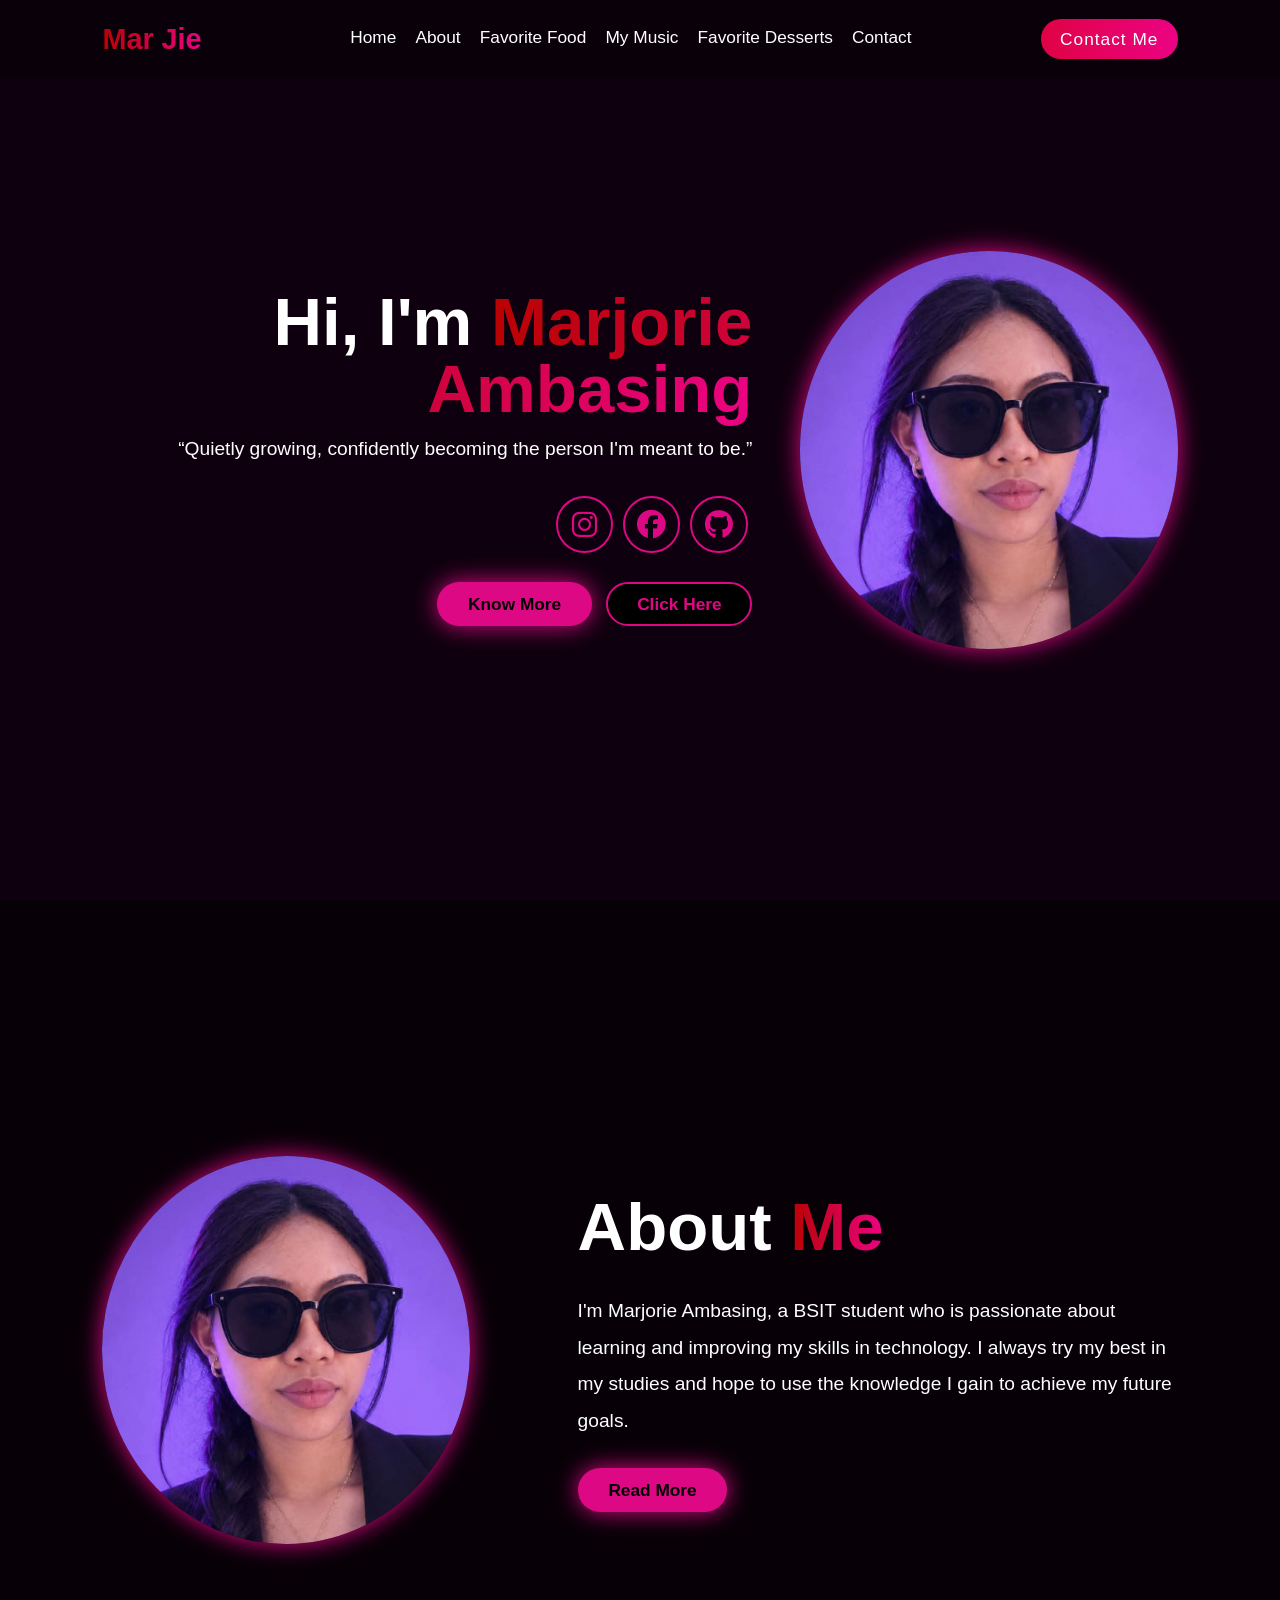
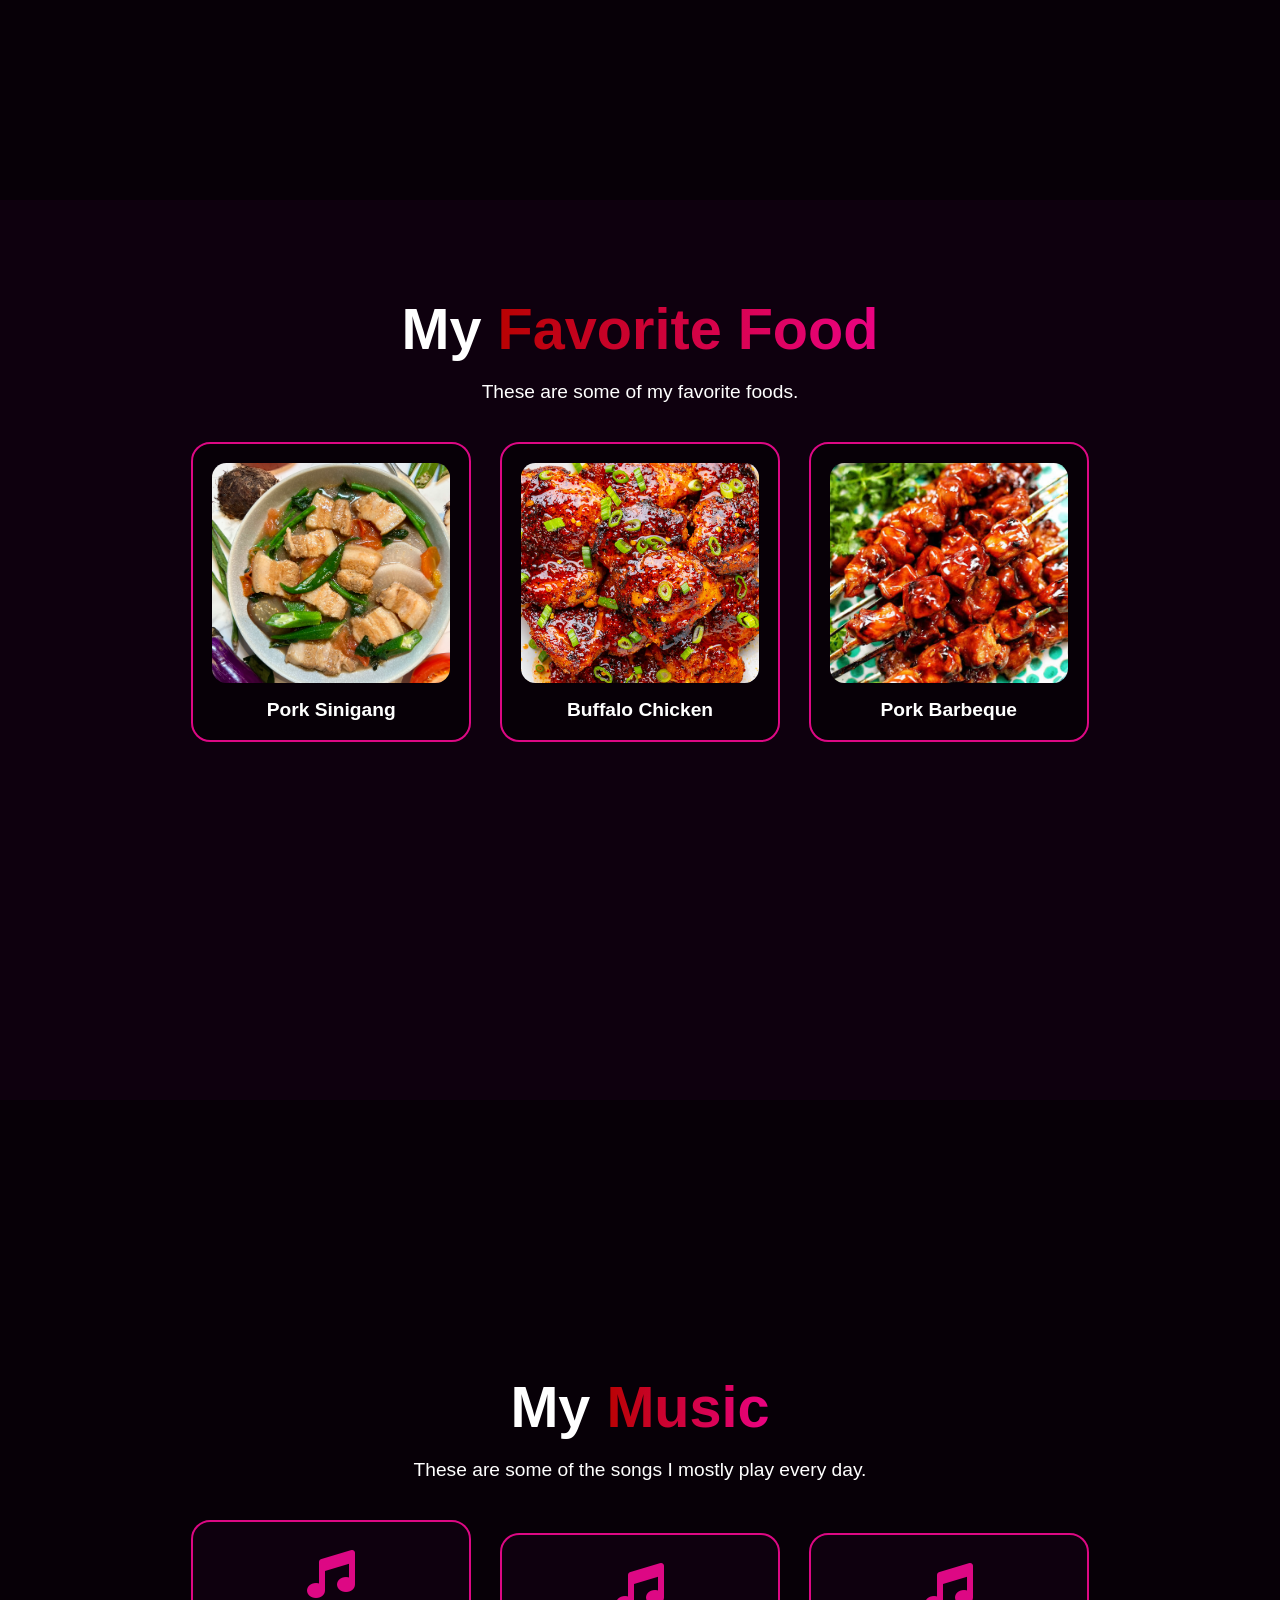
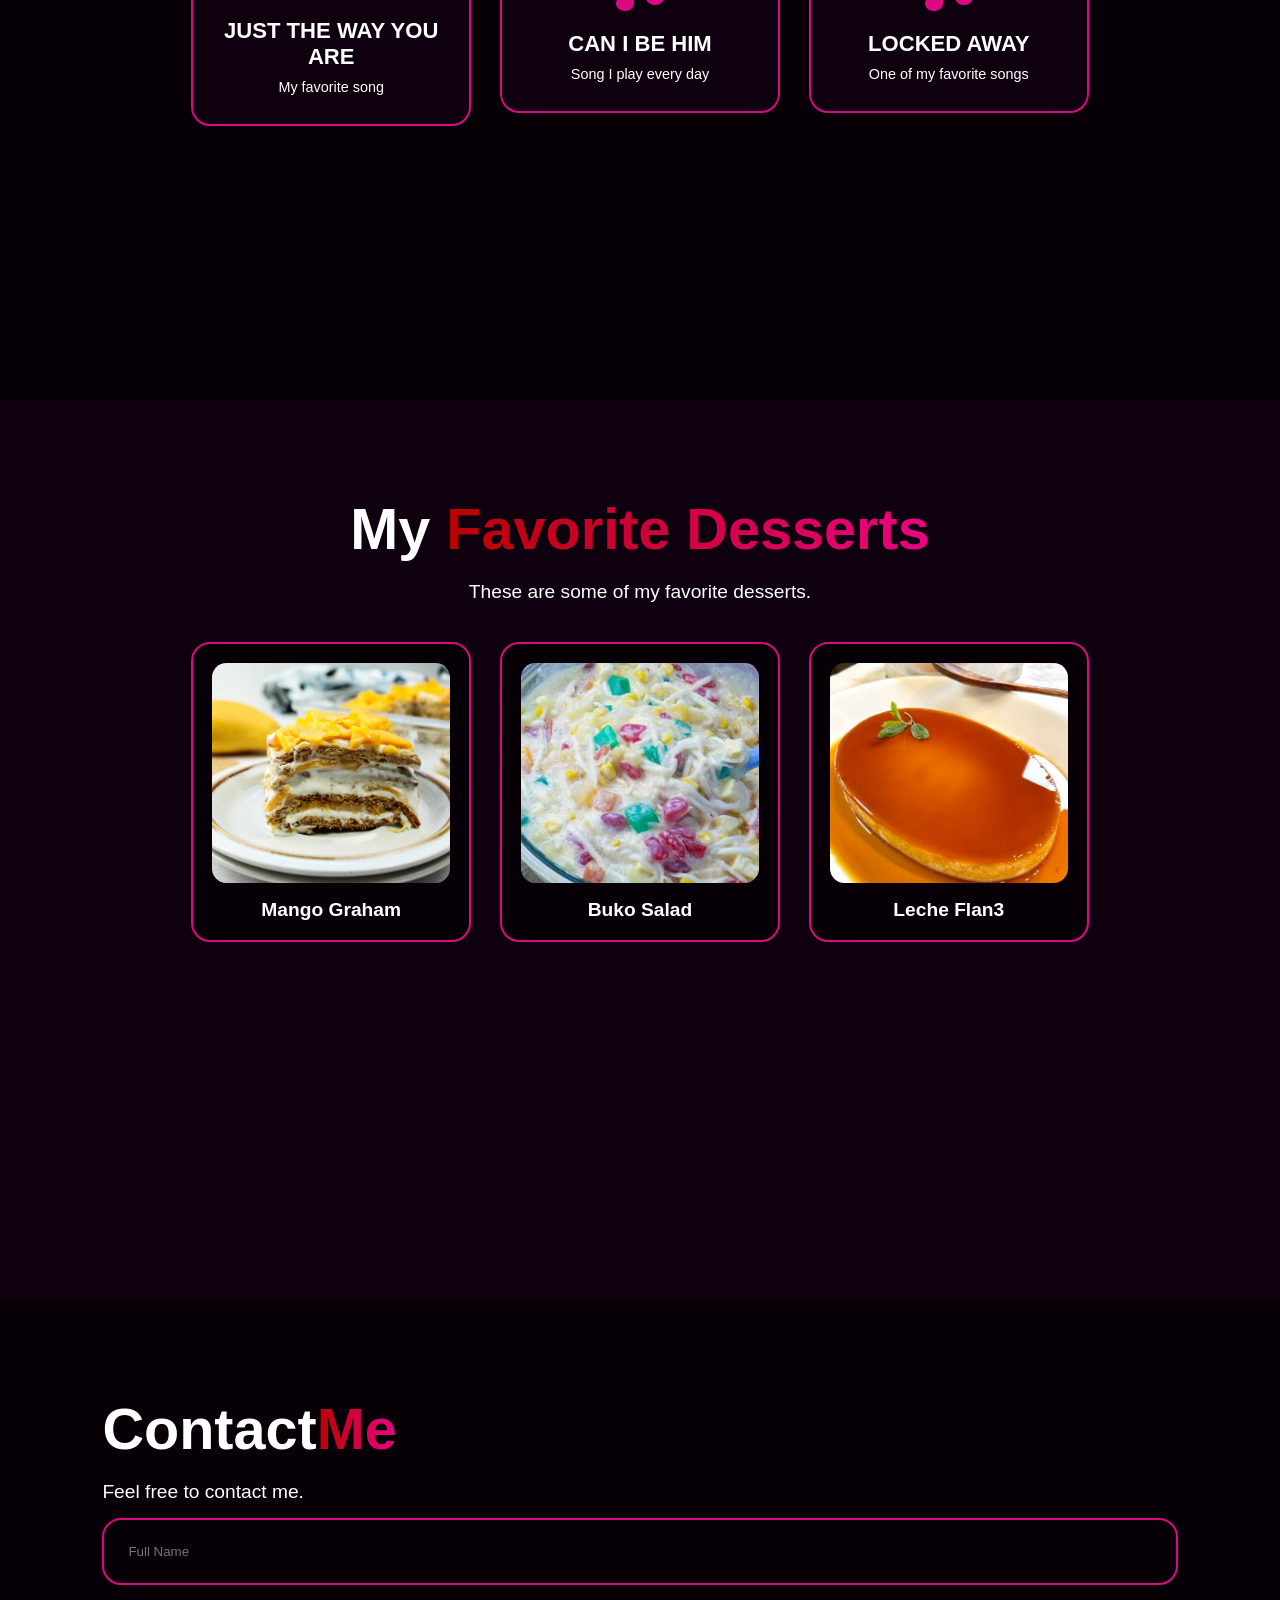
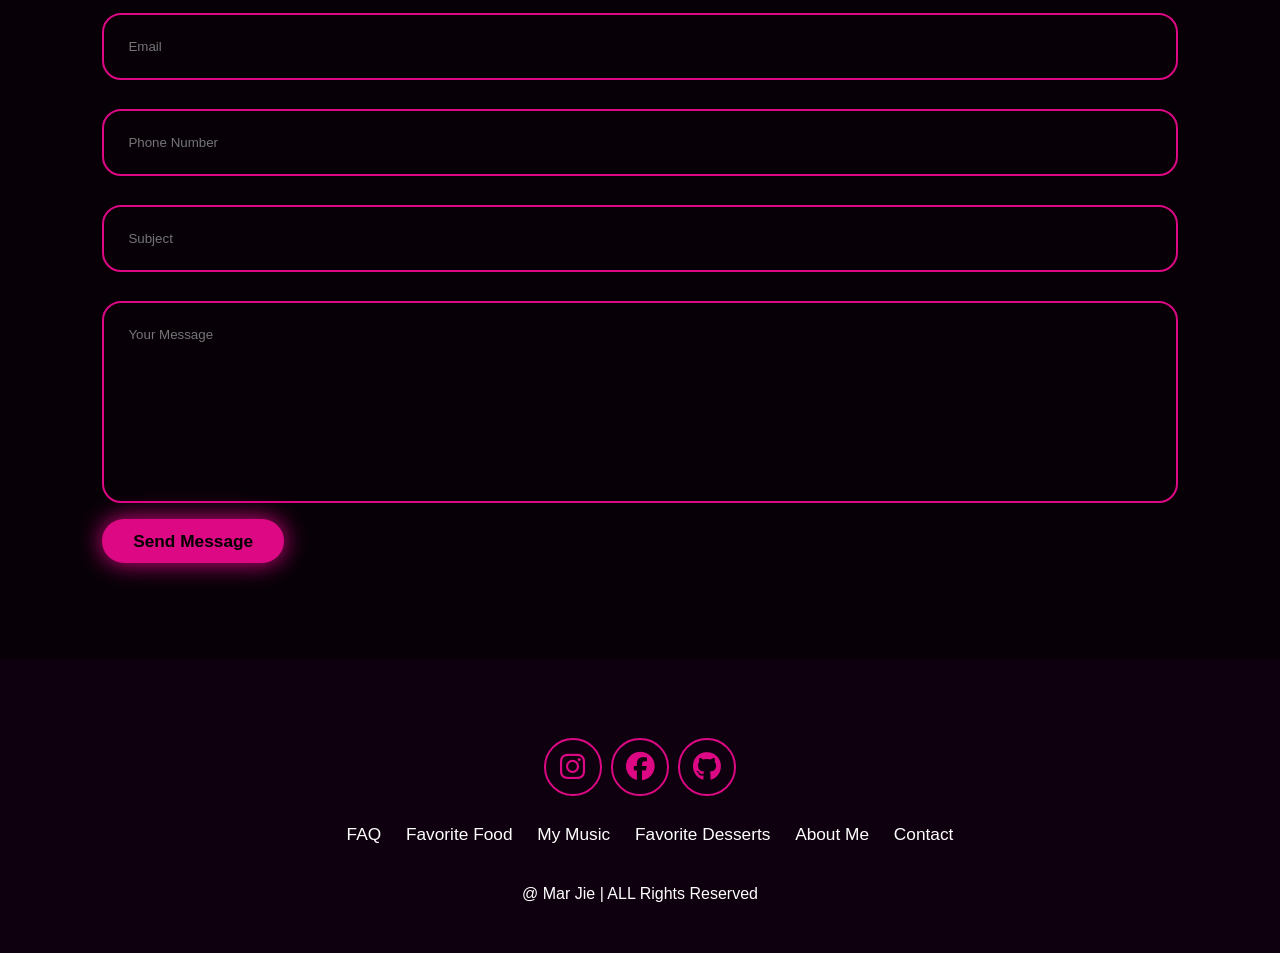
<file: index.html>
<!DOCTYPE html>
<html lang="en">

<head>
    <meta charset="UTF-8">
    <meta name="viewport" content="width=device-width, initial-scale=1.0">

    <title>Portfolio Website</title>

    <link rel="stylesheet" href="styl.css">

    <link href="https://cdnjs.cloudflare.com/ajax/libs/font-awesome/6.4.0/css/all.min.css" rel="stylesheet">
</head>

<body>

    <header class="header">

        <a href="#home" class="logo">
            <span>Mar Jie</span>
        </a>

        <i class="fa-solid fa-bars" id="menu-icon"></i>

        <nav class="navbar">
            <a href="#home">Home</a>
            <a href="#about">About</a>
            <a href="#favoriteFood">Favorite Food</a>
            <a href="#myMusic">My Music</a>
            <a href="#favoriteDessert">Favorite Desserts</a>
            <a href="#contact">Contact</a>
        </nav>

        <a href="#contact" class="gradient-btn">Contact Me</a>

    </header>


    <section class="home" id="home">

        <div class="home-content">

            <h1>
                Hi, I'm <span>Marjorie Ambasing</span>
            </h1>

            <p>
                “Quietly growing, confidently becoming the person I'm meant to be.”
            </p>

            <div class="social-icons">

                <a href="https://l.facebook.com/l.php?u=https%3A%2F%2Fwww.instagram.com%2F_marjjjj13%3Fstkn%3DMWdyb3ZoM2NzMHhkaA%253D%253D%26fbclid%3DIwcGRvZgVleHRuA2FlbQIxMABicmlkETFsTTdjeXE5UVZ6aDNzMlVyc3J0YwZhcHBfaWQQMjIyMDM5MTc4ODIwMDg5MgABHrXHQoBkvl7WPdtCZmfW7h0hnNrAiZtZWWdSo-SdtiT9KAhZfzGMxAoT5_6a_aem_xOJsUJkWZbgfVPPzt67VVg&h=AUAPgZZB-onQMskiasuYany6Y_k_bpcb1GE-MYXzHA6W82YWQ16A3H3IZ5vnR-QIN0TkgjwAGCcKDFmvjFWADlud52if0jmzFEx0kQ9BWeg7mBUAkpCXcnsLv803O0_HzpHgIA/"
                    target="_blank">
                    <i class="fa-brands fa-instagram"></i>
                </a>

                <a href="https://www.facebook.com/marjoriez.marmarj" target="_blank">
                    <i class="fa-brands fa-facebook"></i>
                </a>

                <a href="https://l.facebook.com/l.php?u=https%3A%2F%2Fgithub.com%2Fambasingmarjorie605-jomar%3Ffbclid%3DIwcGRvZgVleHRuA2FlbQIxMABicmlkETFsTTdjeXE5UVZ6aDNzMlVyc3J0YwZhcHBfaWQQMjIyMDM5MTc4ODIwMDg5MgABHnrg46JvRLqc8-ncGaoChr9ciOx7ylVBtx9UBlIyCejiwefoNsyCvo-Ck5RQ_aem_TFZ1gU31u2KVh_gMC0HsYw&h=AUAPgZZB-onQMskiasuYany6Y_k_bpcb1GE-MYXzHA6W82YWQ16A3H3IZ5vnR-QIN0TkgjwAGCcKDFmvjFWADlud52if0jmzFEx0kQ9BWeg7mBUAkpCXcnsLv803O0_HzpHgIA"
                    target="_blank">
                    <i class="fa-brands fa-github"></i>
                </a>

            </div>

            <div class="btn-group">
                <a href="#about" class="btn">Know More</a>
                <a href="#contact" class="btn">Click Here</a>
            </div>

        </div>

        <div class="home-img">
            <img src="image.jpg" alt="Marjorie Ambasing">
        </div>

    </section>

    <section class="about" id="about">

        <div class="about-img">
            <img src="image.jpg" alt="Marjorie Ambasing">
        </div>

        <div class="about-content">

            <h2>
                About <span>Me</span>
            </h2>

            <p>
                I'm Marjorie Ambasing, a BSIT student who is passionate about learning and improving my skills in technology. I always try my best in my studies and hope to use the knowledge I gain to achieve my future goals.
            </p>

            <a href="#contact" class="btn">Read More</a>

        </div>

    </section>

    <section class="favorite-food" id="favoriteFood">

        <h2>My <span>Favorite Food</span></h2>

        <p>
            These are some of my favorite foods.
        </p>

        <div class="food-container">

            <div class="food-card">
                <img src="sinigang.jpg" alt="Favorite Food 1">
                <h3>Pork Sinigang</h3>
            </div>

            <div class="food-card">
                <img src="buffalo chic.jpg" alt="Favorite Food 2">
                <h3>Buffalo Chicken</h3>
            </div>

            <div class="food-card">
                <img src="pork bbq.jpg" alt="Favorite Food 3">
                <h3>Pork Barbeque</h3>
            </div>

        </div>

    </section>

    <section class="my-music" id="myMusic">

        <h2>My <span>Music</span></h2>

        <p>
            These are some of the songs I mostly play every day.
        </p>

        <div class="music-container">

            <div class="music-card">
                <i class="fa-solid fa-music"></i>
                <h3>JUST THE WAY YOU ARE</h3>
                <p>My favorite song</p>
            </div>

            <div class="music-card">
                <i class="fa-solid fa-music"></i>
                <h3>CAN I BE HIM</h3>
                <p>Song I play every day</p>
            </div>

            <div class="music-card">
                <i class="fa-solid fa-music"></i>
                <h3>LOCKED AWAY</h3>
                <p>One of my favorite songs</p>
            </div>

        </div>

    </section>

    <section class="favorite-dessert" id="favoriteDessert">

        <h2>My <span>Favorite Desserts</span></h2>

        <p>
            These are some of my favorite desserts.
        </p>

        <div class="dessert-container">

            <div class="dessert-card">
                <img src="mango.jpeg" alt="Favorite Dessert 1">
                <h3>Mango Graham</h3>
            </div>

            <div class="dessert-card">
                <img src="buko.jpg" alt="Favorite Dessert 2">
                <h3>Buko Salad</h3>
            </div>

            <div class="dessert-card">
                <img src="leche flan.jpg" alt="Favorite Dessert 3">
                <h3>Leche Flan3</h3>
            </div>

        </div>

    </section>

    <section class="contact" id="contact">

        <h2 classs="heading">Contact<span>Me</span></h2>
        <p>
            Feel free to contact me.
        </p>
        <form action="#">

            <div class="input.group">
                <div class="input-box">
                    <input type="text" placeholder="Full Name"><input type="email" placeholder="Email">
                </div>

                <div class=" input-box ">
                    <input type="number" placeholder="Phone Number"><input type="text" placeholder="Subject">
                </div>
            </div>

            <div class="input-group-2">
                <textarea name="" id="" placeholder="Your Message" cols="30" rows="10"></textarea>
                <input type="submit" value="Send Message" class="btn">
            </div>
        </form>
    </section>

    <footer class="footer">
        <div class="social-icons">

            <a href="https://www.instagram.com/marjorieambasing/" target="_blank">
                <i class="fa-brands fa-instagram"></i>
            </a>

            <a href="https://www.facebook.com/marjorie.ambasing" target="_blank">
                <i class="fa-brands fa-facebook"></i>
            </a>

            <a href="https://github.com/marjorieambasing" target="_blank">
                <i class="fa-brands fa-github"></i>
            </a>

        </div>


        <ul class="list">
            <li>
                <a href="#">FAQ</a>
            </li>
            <li>
                <a href="#favoriteFood">Favorite Food</a>
            </li>
            <li>
                <a href="#myMusic">My Music</a>
            </li>
            <li>
                <a href="#favoriteDesserts">Favorite Desserts</a>
            </li>
            <li>
                <a href="#about">About Me</a>
            </li>
            <li>
                <a href="#contact">Contact</a>
            </li>
        </ul>
        <p class="copyright">
            @ Mar Jie | ALL Rights Reserved
        </p>
    </footer>

    <script src=" scrip.js "></script>

</body>

</html>
</file>
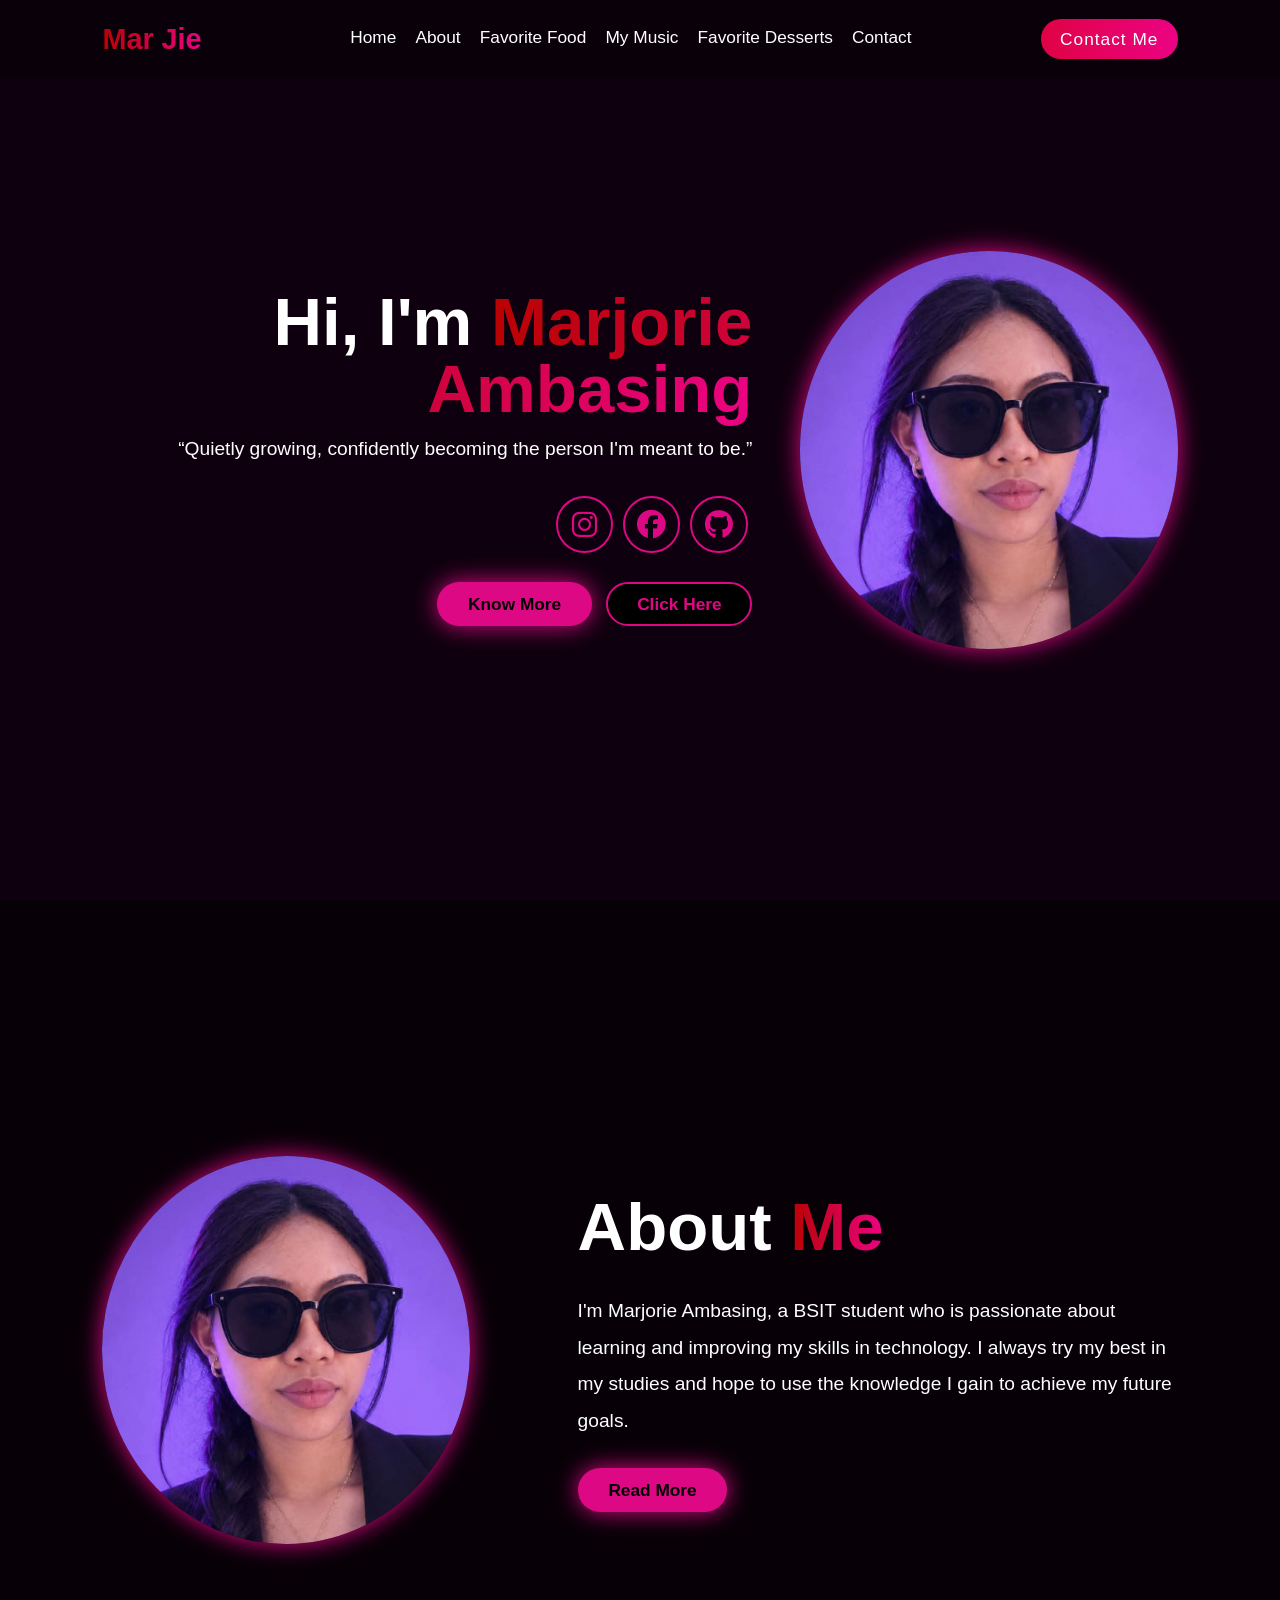
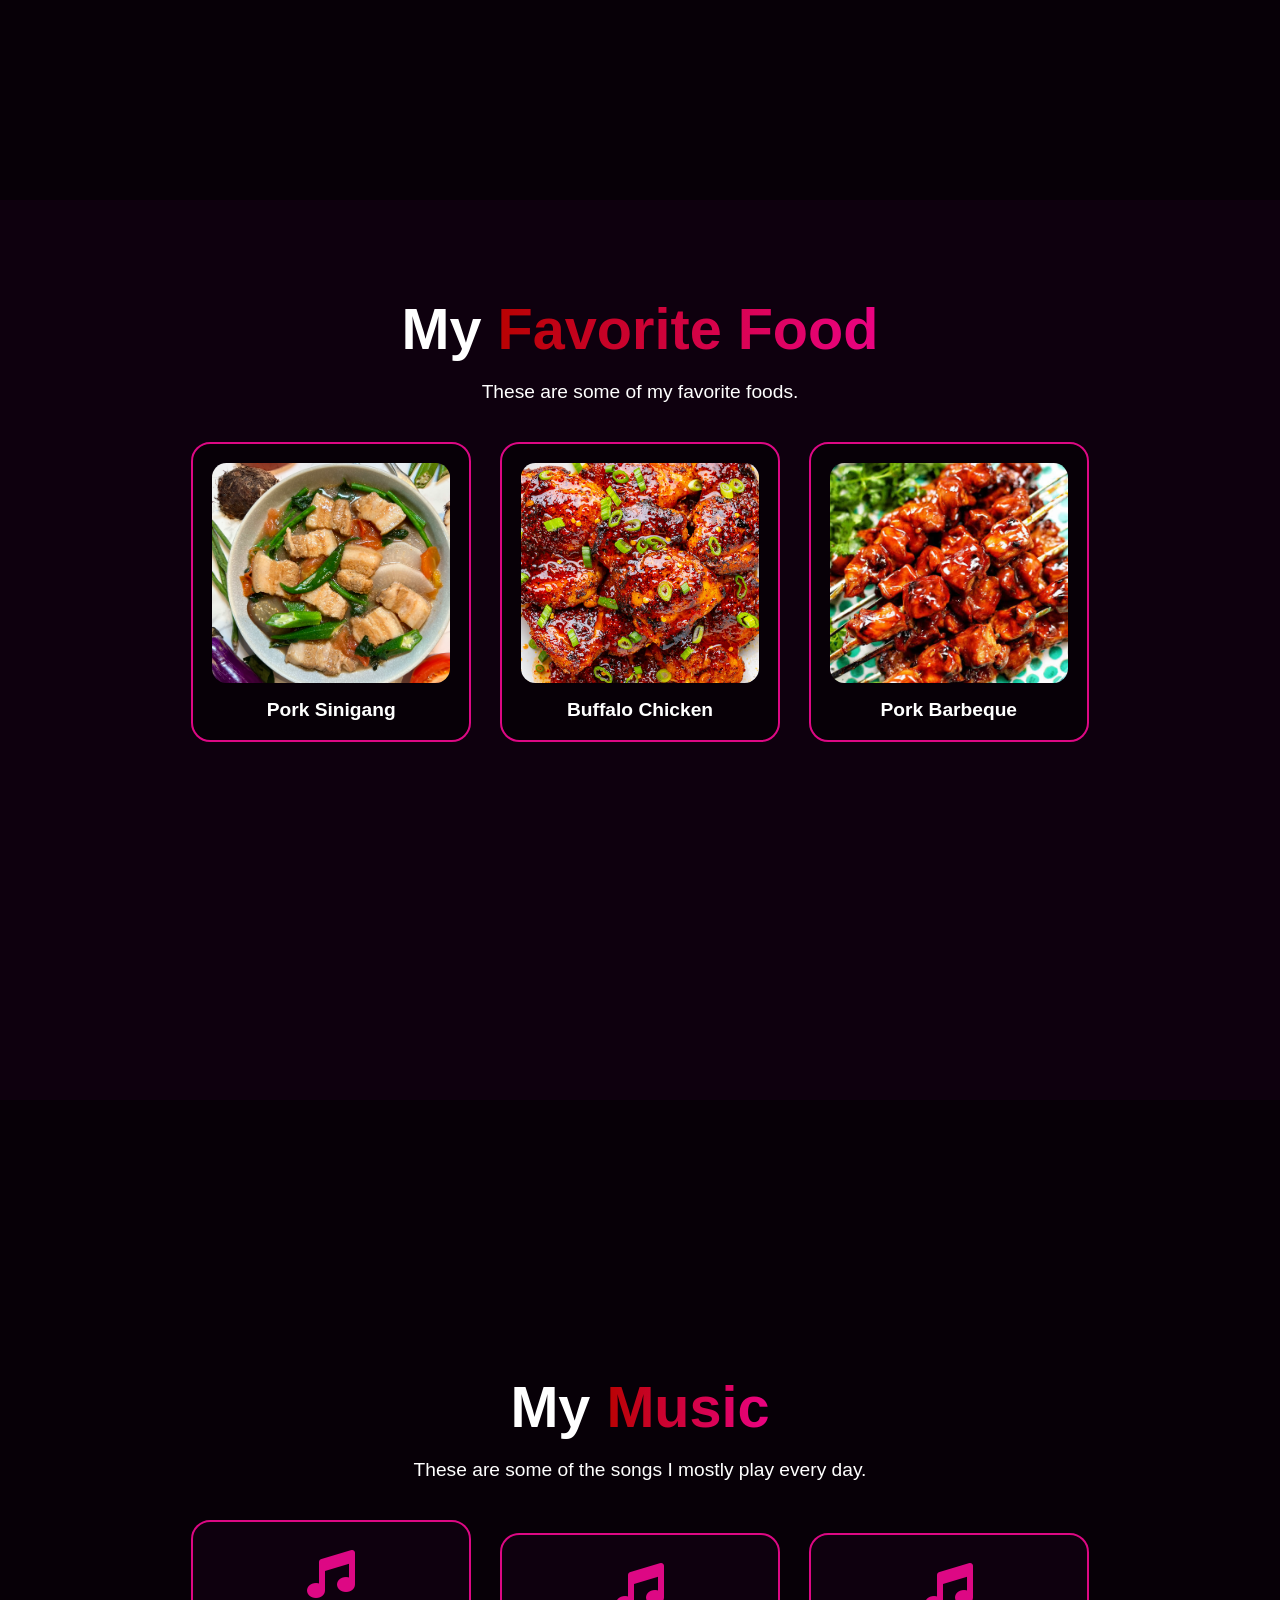
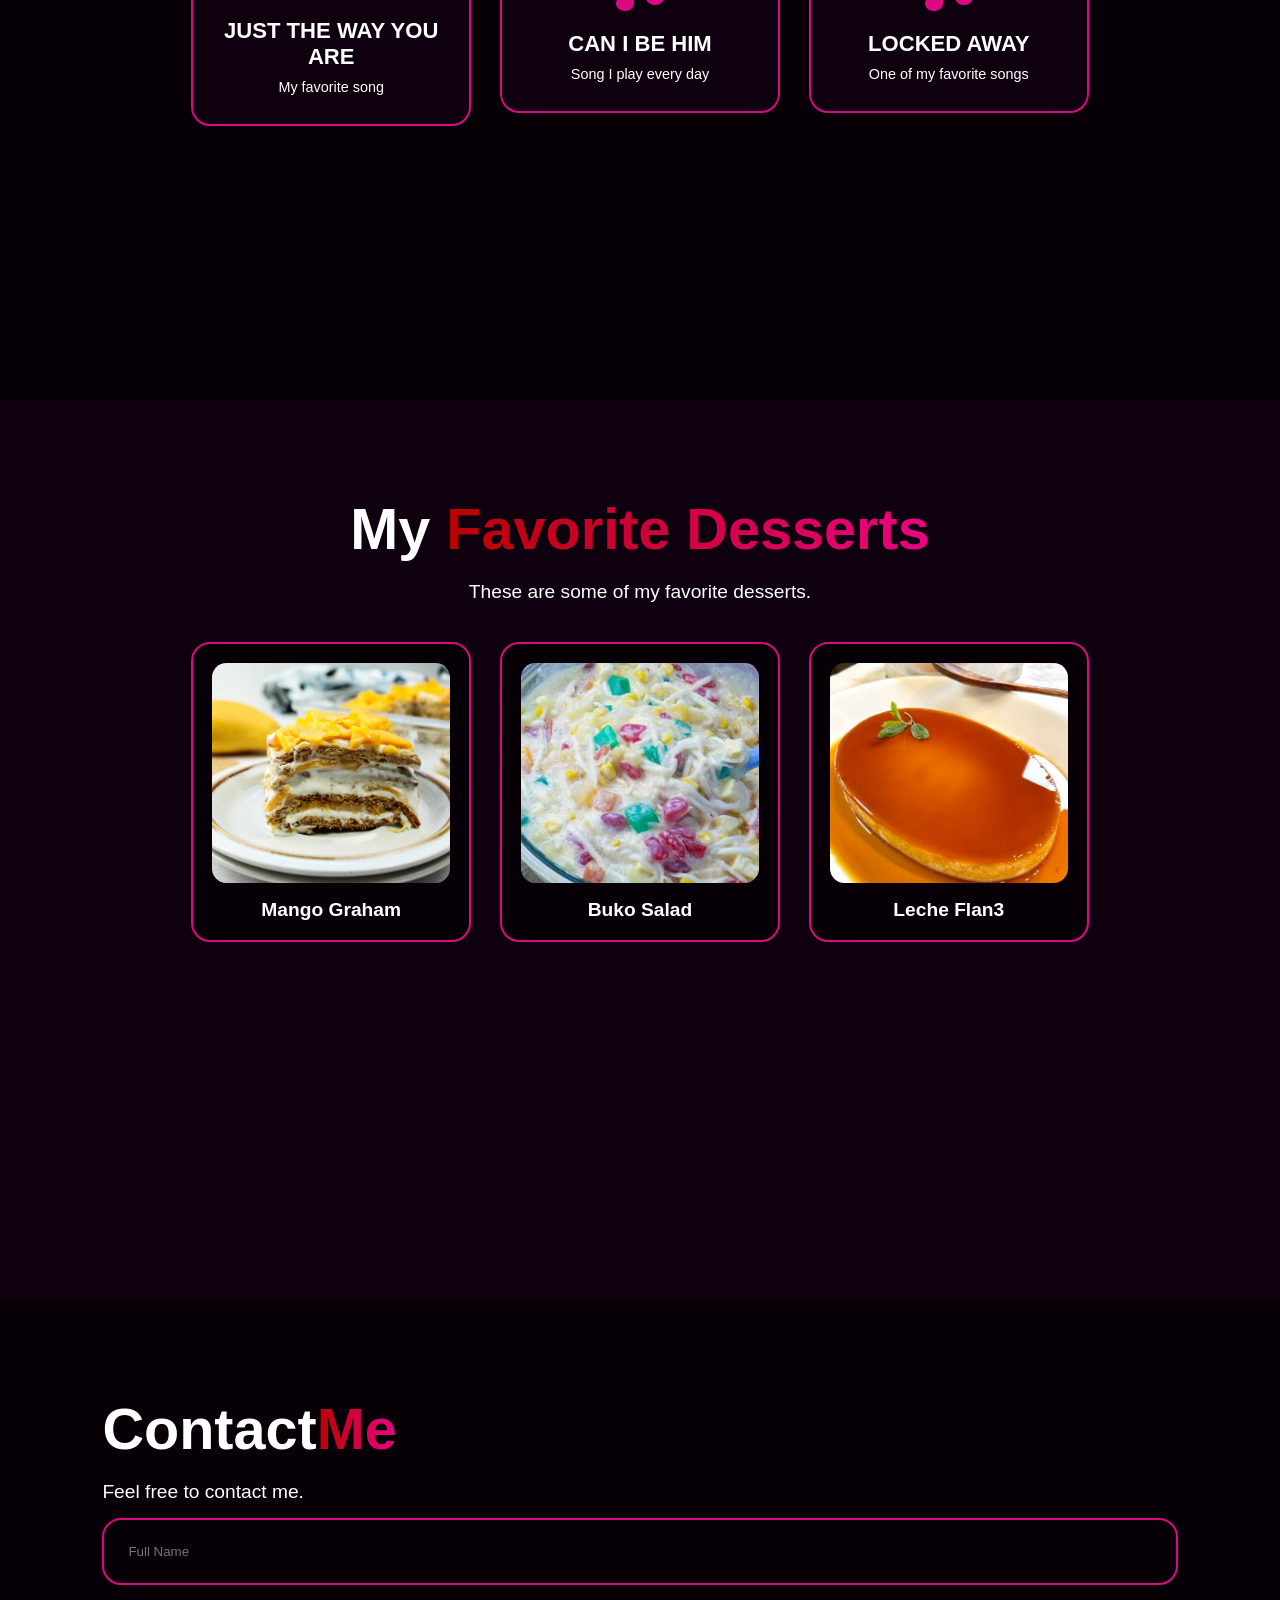
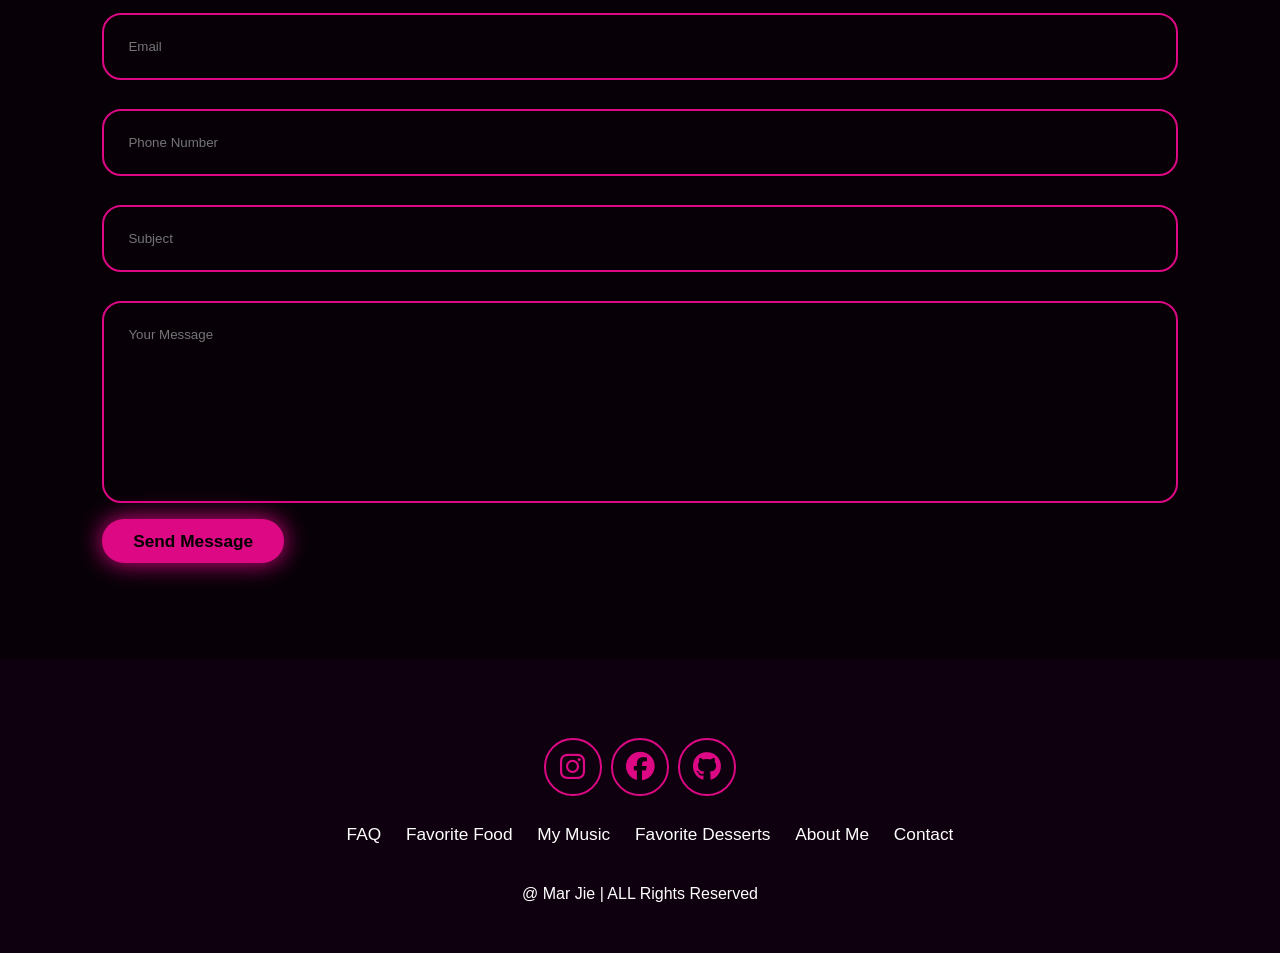
<file: marjjj.html>
<!DOCTYPE html>
<html lang="en">

<head>
    <meta charset="UTF-8">
    <meta name="viewport" content="width=device-width, initial-scale=1.0">

    <title>Portfolio Website</title>

    <link rel="stylesheet" href="styl.css">

    <link href="https://cdnjs.cloudflare.com/ajax/libs/font-awesome/6.4.0/css/all.min.css" rel="stylesheet">
</head>

<body>

    <header class="header">

        <a href="#home" class="logo">
            <span>Mar Jie</span>
        </a>

        <i class="fa-solid fa-bars" id="menu-icon"></i>

        <nav class="navbar">
            <a href="#home">Home</a>
            <a href="#about">About</a>
            <a href="#favoriteFood">Favorite Food</a>
            <a href="#myMusic">My Music</a>
            <a href="#favoriteDessert">Favorite Desserts</a>
            <a href="#contact">Contact</a>
        </nav>

        <a href="#contact" class="gradient-btn">Contact Me</a>

    </header>


    <section class="home" id="home">

        <div class="home-content">

            <h1>
                Hi, I'm <span>Marjorie Ambasing</span>
            </h1>

            <p>
                “Quietly growing, confidently becoming the person I'm meant to be.”
            </p>

            <div class="social-icons">

                <a href="https://l.facebook.com/l.php?u=https%3A%2F%2Fwww.instagram.com%2F_marjjjj13%3Fstkn%3DMWdyb3ZoM2NzMHhkaA%253D%253D%26fbclid%3DIwcGRvZgVleHRuA2FlbQIxMABicmlkETFsTTdjeXE5UVZ6aDNzMlVyc3J0YwZhcHBfaWQQMjIyMDM5MTc4ODIwMDg5MgABHrXHQoBkvl7WPdtCZmfW7h0hnNrAiZtZWWdSo-SdtiT9KAhZfzGMxAoT5_6a_aem_xOJsUJkWZbgfVPPzt67VVg&h=AUAPgZZB-onQMskiasuYany6Y_k_bpcb1GE-MYXzHA6W82YWQ16A3H3IZ5vnR-QIN0TkgjwAGCcKDFmvjFWADlud52if0jmzFEx0kQ9BWeg7mBUAkpCXcnsLv803O0_HzpHgIA/"
                    target="_blank">
                    <i class="fa-brands fa-instagram"></i>
                </a>

                <a href="https://www.facebook.com/marjoriez.marmarj" target="_blank">
                    <i class="fa-brands fa-facebook"></i>
                </a>

                <a href="https://l.facebook.com/l.php?u=https%3A%2F%2Fgithub.com%2Fambasingmarjorie605-jomar%3Ffbclid%3DIwcGRvZgVleHRuA2FlbQIxMABicmlkETFsTTdjeXE5UVZ6aDNzMlVyc3J0YwZhcHBfaWQQMjIyMDM5MTc4ODIwMDg5MgABHnrg46JvRLqc8-ncGaoChr9ciOx7ylVBtx9UBlIyCejiwefoNsyCvo-Ck5RQ_aem_TFZ1gU31u2KVh_gMC0HsYw&h=AUAPgZZB-onQMskiasuYany6Y_k_bpcb1GE-MYXzHA6W82YWQ16A3H3IZ5vnR-QIN0TkgjwAGCcKDFmvjFWADlud52if0jmzFEx0kQ9BWeg7mBUAkpCXcnsLv803O0_HzpHgIA"
                    target="_blank">
                    <i class="fa-brands fa-github"></i>
                </a>

            </div>

            <div class="btn-group">
                <a href="#about" class="btn">Know More</a>
                <a href="#contact" class="btn">Click Here</a>
            </div>

        </div>

        <div class="home-img">
            <img src="image.jpg" alt="Marjorie Ambasing">
        </div>

    </section>

    <section class="about" id="about">

        <div class="about-img">
            <img src="image.jpg" alt="Marjorie Ambasing">
        </div>

        <div class="about-content">

            <h2>
                About <span>Me</span>
            </h2>

            <p>
                I'm Marjorie Ambasing, a BSIT student who is passionate about learning and improving my skills in technology. I always try my best in my studies and hope to use the knowledge I gain to achieve my future goals.
            </p>

            <a href="#contact" class="btn">Read More</a>

        </div>

    </section>

    <section class="favorite-food" id="favoriteFood">

        <h2>My <span>Favorite Food</span></h2>

        <p>
            These are some of my favorite foods.
        </p>

        <div class="food-container">

            <div class="food-card">
                <img src="sinigang.jpg" alt="Favorite Food 1">
                <h3>Pork Sinigang</h3>
            </div>

            <div class="food-card">
                <img src="buffalo chic.jpg" alt="Favorite Food 2">
                <h3>Buffalo Chicken</h3>
            </div>

            <div class="food-card">
                <img src="pork bbq.jpg" alt="Favorite Food 3">
                <h3>Pork Barbeque</h3>
            </div>

        </div>

    </section>

    <section class="my-music" id="myMusic">

        <h2>My <span>Music</span></h2>

        <p>
            These are some of the songs I mostly play every day.
        </p>

        <div class="music-container">

            <div class="music-card">
                <i class="fa-solid fa-music"></i>
                <h3>JUST THE WAY YOU ARE</h3>
                <p>My favorite song</p>
            </div>

            <div class="music-card">
                <i class="fa-solid fa-music"></i>
                <h3>CAN I BE HIM</h3>
                <p>Song I play every day</p>
            </div>

            <div class="music-card">
                <i class="fa-solid fa-music"></i>
                <h3>LOCKED AWAY</h3>
                <p>One of my favorite songs</p>
            </div>

        </div>

    </section>

    <section class="favorite-dessert" id="favoriteDessert">

        <h2>My <span>Favorite Desserts</span></h2>

        <p>
            These are some of my favorite desserts.
        </p>

        <div class="dessert-container">

            <div class="dessert-card">
                <img src="mango.jpeg" alt="Favorite Dessert 1">
                <h3>Mango Graham</h3>
            </div>

            <div class="dessert-card">
                <img src="buko.jpg" alt="Favorite Dessert 2">
                <h3>Buko Salad</h3>
            </div>

            <div class="dessert-card">
                <img src="leche flan.jpg" alt="Favorite Dessert 3">
                <h3>Leche Flan3</h3>
            </div>

        </div>

    </section>

    <section class="contact" id="contact">

        <h2 classs="heading">Contact<span>Me</span></h2>
        <p>
            Feel free to contact me.
        </p>
        <form action="#">

            <div class="input.group">
                <div class="input-box">
                    <input type="text" placeholder="Full Name"><input type="email" placeholder="Email">
                </div>

                <div class=" input-box ">
                    <input type="number" placeholder="Phone Number"><input type="text" placeholder="Subject">
                </div>
            </div>

            <div class="input-group-2">
                <textarea name="" id="" placeholder="Your Message" cols="30" rows="10"></textarea>
                <input type="submit" value="Send Message" class="btn">
            </div>
        </form>
    </section>

    <footer class="footer">
        <div class="social-icons">

            <a href="https://www.instagram.com/marjorieambasing/" target="_blank">
                <i class="fa-brands fa-instagram"></i>
            </a>

            <a href="https://www.facebook.com/marjorie.ambasing" target="_blank">
                <i class="fa-brands fa-facebook"></i>
            </a>

            <a href="https://github.com/marjorieambasing" target="_blank">
                <i class="fa-brands fa-github"></i>
            </a>

        </div>


        <ul class="list">
            <li>
                <a href="#">FAQ</a>
            </li>
            <li>
                <a href="#favoriteFood">Favorite Food</a>
            </li>
            <li>
                <a href="#myMusic">My Music</a>
            </li>
            <li>
                <a href="#favoriteDesserts">Favorite Desserts</a>
            </li>
            <li>
                <a href="#about">About Me</a>
            </li>
            <li>
                <a href="#contact">Contact</a>
            </li>
        </ul>
        <p class="copyright">
            @ Mar Jie | ALL Rights Reserved
        </p>
    </footer>

    <script src=" scrip.js "></script>

</body>

</html>
</file>
<file: styl.css>
* {
    margin: 0;
    padding: 0;
    box-sizing: border-box;
    text-decoration: none;
    scroll-behavior: smooth;
    font-family: "Poppins", sans-serif;
}

 :root {
    --bg-color: #0e000e;
    --second-bg-color: #070007;
    --text-color: #fff;
    --main-color: #dd0884;
}

html {
    font-size: 60%;
    overflow-x: hidden;
    scroll-behavior: smooth;
}

body {
    background-color: var(--bg-color);
    color: var(--text-color);
    margin: 0;
    padding: 0;
    overflow-x: hidden;
}

.header {
    position: fixed;
    width: 100%;
    top: 0;
    left: 0;
    padding: 2rem 8%;
    background: rgba(0, 0, 0, 0.3);
    backdrop-filter: blur(10px);
    display: flex;
    align-items: center;
    justify-content: space-between;
    z-index: 1000;
}

.logo {
    font-size: 3rem;
    color: var(--text-color);
    font-weight: 800;
    cursor: pointer;
    transition: 0.3s ease-in-out;
}

.logo:hover {
    transform: scale(1.1);
}

#menu-icon {
    font-size: 3.5rem;
    color: var(--main-color);
    display: none;
}

.navbar {
    display: flex;
    align-items: center;
}

.navbar a {
    font-size: 1.8rem;
    color: var(--text-color);
    margin-left: 2rem;
    font-weight: 500;
    transition: 0.3s ease-in-out;
    border-bottom: 3px solid transparent;
}

.navbar a:hover {
    color: var(--main-color);
    border-bottom: 3px solid var(--main-color);
}

span {
    background: linear-gradient( 270deg, #eb0383, #b90202);
    background-clip: text;
    -webkit-background-clip: text;
    color: transparent;
}

.gradient-btn {
    font-size: 1.8rem;
    padding: 1rem 2rem;
    border-radius: 3rem;
    background: linear-gradient( 270deg, #eb0383, #e00245);
    letter-spacing: 1px;
    cursor: pointer;
    transition: 0.3s ease-in-out;
    color: white;
    border: none;
    white-space: nowrap;
}

.gradient-btn:hover {
    transform: scale(1.05);
}

section {
    min-height: 100vh;
    padding: 10rem 8%;
    width: 100%;
    box-sizing: border-box;
}

.home {
    display: flex;
    align-items: center;
    justify-content: center;
    gap: 5rem;
    min-height: 100vh;
}

.home-content {
    display: flex;
    flex-direction: column;
    align-items: flex-end;
    text-align: right;
    max-width: 650px;
}

.home-content h1 {
    font-size: 7rem;
    font-weight: 700;
    margin-top: 1.5rem;
    line-height: 1;
}

.home-content h3 {
    margin: 1rem 0;
    font-size: 5rem;
}

.home-content p {
    font-size: 2rem;
    font-weight: 520;
    line-height: 1.8;
    margin-top: 1rem;
}

.home-img {
    display: flex;
    justify-content: center;
    align-items: center;
}

.home-img img {
    width: 400px;
    max-width: 100%;
    height: auto;
    border-radius: 50%;
    cursor: pointer;
    box-shadow: 0 0 25px var(--main-color);
    transition: 0.5s ease-in-out;
}

.home-img img:hover {
    box-shadow: 0 0 25px var(--main-color), 0 0 50px var(--main-color);
}

.social-icons {
    display: flex;
}

.social-icons a {
    display: inline-flex;
    align-items: center;
    justify-content: center;
    font-size: 3rem;
    width: 6rem;
    height: 6rem;
    background: transparent;
    border: 2px solid var(--main-color);
    border-radius: 50%;
    color: var(--main-color);
    margin: 3rem 0.5rem;
    transition: 0.3s ease-in-out;
}

.social-icons a:hover {
    background: var(--main-color);
    color: var(--text-color);
    transform: scale(1.2) translateY(-5px);
    box-shadow: 0 0 25px var(--main-color);
}

.btn-group {
    display: flex;
    gap: 1.5rem;
}

.btn {
    display: inline-block;
    padding: 1rem 3rem;
    background-color: var(--main-color);
    box-shadow: 0 0 25px var(--main-color);
    border-radius: 3rem;
    font-size: 1.8rem;
    color: black;
    border: 2px solid transparent;
    font-weight: 600;
    transition: 0.3s ease-in-out;
}

.btn:hover {
    transform: scale(1.05);
    box-shadow: 0 0 40px var(--main-color);
}

.btn-group a:nth-child(2) {
    background-color: black;
    color: var(--main-color);
    border: 2px solid var(--main-color);
    box-shadow: 0 0 25px transparent;
}

.btn-group a:nth-child(2):hover {
    background-color: var(--main-color);
    color: black;
    box-shadow: 0 0 25px var(--main-color);
}

.about {
    display: flex;
    justify-content: center;
    align-items: center;
    gap: 10%;
    background: var(--second-bg-color);
}

.about-img {
    display: flex;
    justify-content: center;
    align-items: center;
}

.about-img img {
    width: 400px;
    max-width: 100%;
    height: auto;
    border-radius: 50%;
    box-shadow: 0 0 25px var(--main-color);
    transition: 0.4s ease-in-out;
}

.about-img img:hover {
    box-shadow: 0 0 25px var(--main-color), 0 0 50px var(--main-color), 0 0 100px var(--main-color);
}

.about-content {
    max-width: 600px;
}

.about-content h2 {
    font-size: 7rem;
    margin: 3rem 0;
    text-align: left;
}

.about-content p {
    font-size: 2rem;
    line-height: 1.9;
}

.about-content .btn {
    margin: 3rem 0;
}

.favorite-food {
    background: var(--bg-color);
    flex-direction: column;
    justify-content: center;
    align-items: center;
    text-align: center;
}

.favorite-food h2 {
    font-size: 6rem;
    margin-bottom: 2rem;
}

.favorite-food>p {
    font-size: 2rem;
}

.food-container {
    display: flex;
    justify-content: center;
    align-items: center;
    gap: 3rem;
    flex-wrap: wrap;
    margin-top: 4rem;
}

.food-card {
    width: 280px;
    padding: 2rem;
    background: var(--second-bg-color);
    border: 2px solid var(--main-color);
    border-radius: 2rem;
    text-align: center;
    transition: 0.3s ease-in-out;
}

.food-card:hover {
    transform: translateY(-10px) scale(1.03);
    box-shadow: 0 0 30px var(--main-color);
}

.food-card img {
    width: 100%;
    height: 220px;
    object-fit: cover;
    border-radius: 1.5rem;
}

.food-card h3 {
    font-size: 2rem;
    margin-top: 1.5rem;
}

.my-music {
    background: var(--second-bg-color);
    display: flex;
    flex-direction: column;
    justify-content: center;
    align-items: center;
    text-align: center;
}

.my-music h2 {
    font-size: 6rem;
    margin-bottom: 2rem;
}

.my-music>p {
    font-size: 2rem;
}

.music-container {
    display: flex;
    justify-content: center;
    align-items: center;
    gap: 3rem;
    flex-wrap: wrap;
    margin-top: 4rem;
}

.music-card {
    width: 280px;
    padding: 3rem 2rem;
    background: var(--bg-color);
    border: 2px solid var(--main-color);
    border-radius: 2rem;
    transition: 0.3s ease-in-out;
}

.music-card:hover {
    transform: translateY(-10px);
    box-shadow: 0 0 30px var(--main-color);
}

.music-card i {
    font-size: 5rem;
    color: var(--main-color);
    margin-bottom: 2rem;
}

.music-card h3 {
    font-size: 2.3rem;
    margin-bottom: 1rem;
}

.music-card p {
    font-size: 1.5rem;
}

.favorite-dessert {
    background: var(--bg-color);
    flex-direction: column;
    justify-content: center;
    align-items: center;
    text-align: center;
}

.favorite-dessert h2 {
    font-size: 6rem;
    margin-bottom: 2rem;
}

.favorite-dessert>p {
    font-size: 2rem;
}

.dessert-container {
    display: flex;
    justify-content: center;
    align-items: center;
    gap: 3rem;
    flex-wrap: wrap;
    margin-top: 4rem;
}

.dessert-card {
    width: 280px;
    padding: 2rem;
    background: var(--second-bg-color);
    border: 2px solid var(--main-color);
    border-radius: 2rem;
    text-align: center;
    transition: 0.3s ease-in-out;
}

.dessert-card:hover {
    transform: translateY(-10px) scale(1.03);
    box-shadow: 0 0 30px var(--main-color);
}

.dessert-card img {
    width: 100%;
    height: 220px;
    object-fit: cover;
    border-radius: 1.5rem;
}

.dessert-card h3 {
    font-size: 2rem;
    margin-top: 1.5rem;
}

 ::-webkit-scrollbar {
    width: 10px;
}

 ::-webkit-scrollbar-thumb {
    background-color: var(--main-color);
    border-radius: 10px;
}

 ::-webkit-scrollbar-track {
    background-color: var(--bg-color);
}

.contact {
    background-color: var(--second-bg-color);
}

.contact h2 {
    color: var(--text-color);
    font-size: 6rem;
    margin-bottom: 2rem;
}

.contact>p {
    font-size: 2rem;
}

.form {
    display: flex;
    align-items: center;
    justify-content: center;
    gap: 3rem;
    margin: 5rem 0;
    text-align: center;
}

.contact form .input-box input,
.contact form textarea {
    width: 100%;
    padding: 2.5rem;
    font-size: 1, 8rem;
    color: var(--text-color);
    background-color: var(--second-bg-color);
    border-radius: 2rem;
    border: 2px solid var(--main-color);
    margin: 1.5rem 0;
    resize: none;
}

.footer {
    background-color: var(--bg-color);
    padding: 50px 0;
}

.footer .social-icons {
    align-items: center;
    justify-content: center;
}

.footer ul {
    text-align: center;
    font-size: 1.8rem;
}

.footer ul li {
    display: inline-block;
    margin-left: 20px;
}

.footer ul li a {
    color: white;
    border-bottom: 3px solid transparent;
    transition: 0.3s ease-in-out;
}

.footer ul li a:hover {
    border-bottom: 3px solid var(--main-color);
}

.footer .copyright {
    text-align: center;
    margin-top: 40px;
    font-size: 16px;
}

@media (max-width: 768px) {
    #menu-icon {
        display: block;
    }
    .navbar {
        position: absolute;
        top: 100%;
        right: 0;
        width: 50%;
        padding: 1rem 3rem;
        background: rgba(0, 0, 0, 0.8);
        border-bottom-left-radius: 2rem;
        border-left: 2pxsolid var(--main-color);
        border-bottom: 2px solid var(--main-color);
        display: none;
    }
    .navbar a {
        display: block;
        font-size: 2rem;
        margin: 3rem 0;
        color: var(--text-color);
    }
    .navbar.active {
        display: block;
    }
    .gradient-btn {
        display: none;
    }
    .header {
        padding: 2rem 5%;
    }
    section {
        padding: 10rem 5%;
    }
    .home {
        flex-direction: column-reverse;
        margin: 5rem 0;
        gap: 5rem;
    }
    .home-content {
        align-items: center;
        text-align: center;
    }
    .home-content h1 {
        font-size: 4.5rem;
    }
    .home-img img {
        width: 300px;
    }
    .about {
        flex-direction: column-reverse;
        text-align: center;
    }
    .about img {
        width: 300px;
    }
    .about-content h2 {
        font-size: 4.5rem;
        text-align: center;
        margin: 2rem;
    }
    .favorite-food h2,
    .my-music h2,
    .favorite-dessert h2,
    .contact h2 {
        font-size: 4rem;
    }
    .food-container,
    .music-container,
    .dessert-container {
        flex-direction: column;
    }
    .food-card,
    .music-card,
    .dessert-card {
        width: 90%;
        max-width: 320px;
    }
    .contact form {
        flex-direction: column;
    }
}
</file>
